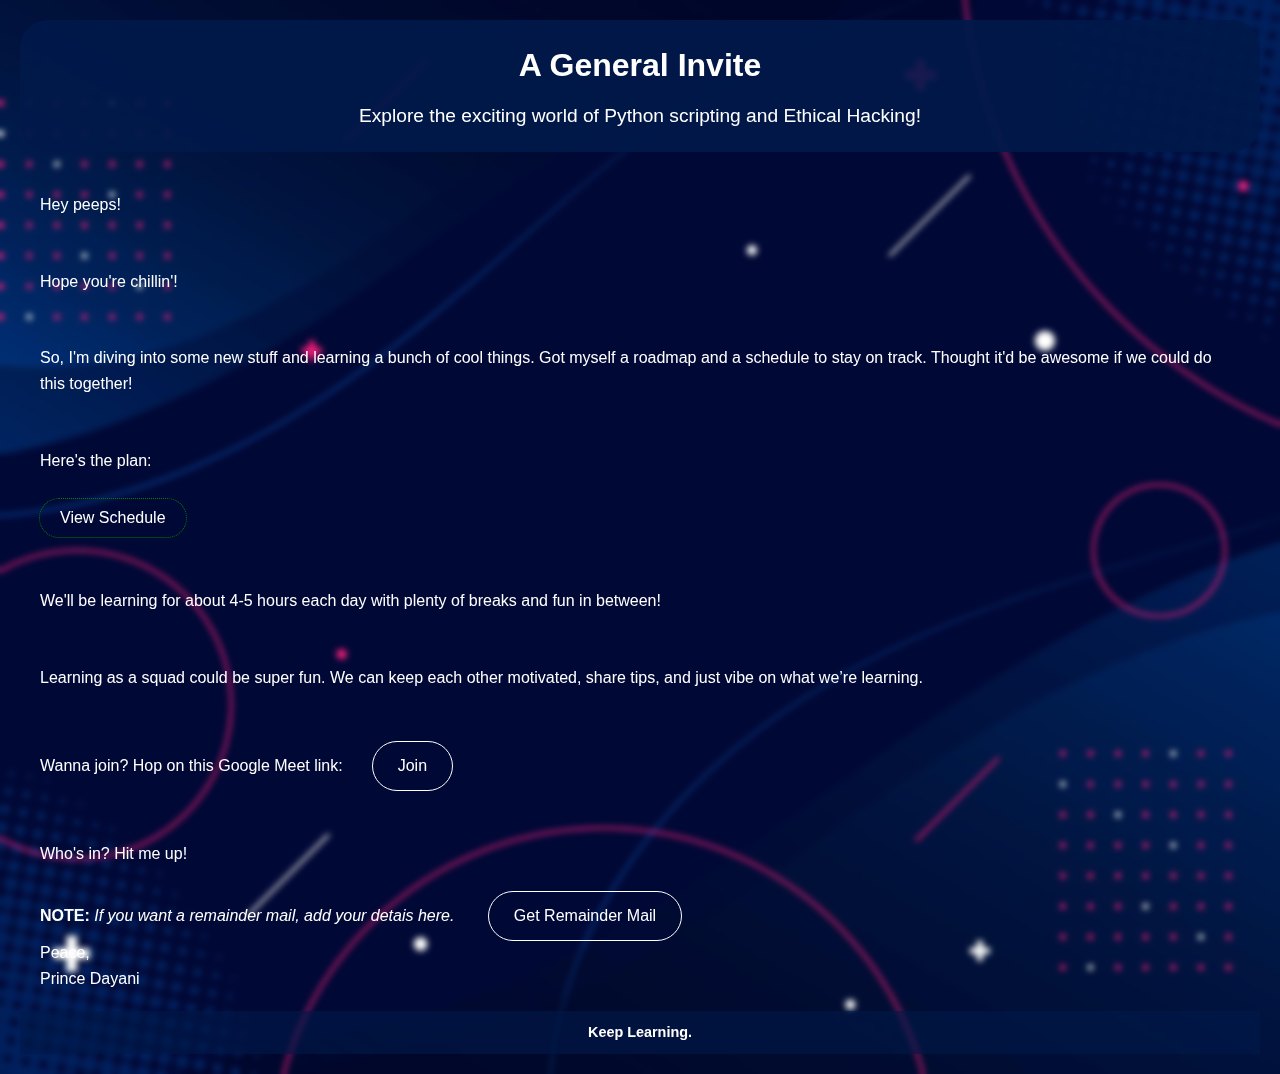
<file: index.html>
<!DOCTYPE html>
<html lang="en">
<head>
  <meta charset="UTF-8">
  <meta name="viewport" content="width=device-width, initial-scale=1.0">
  <title>Learning Session</title>
  <link rel="stylesheet" type="text/css" href="styles.css">
</head>
<body>
  <header>
    <h1>A General Invite</h1>
    <p>Explore the exciting world of Python scripting and Ethical Hacking!</p>
  </header>
  
  <main>
    <section class="message">
      <div class="content">
        <div class="session">
            
            <p>Hey peeps!</p><br><br>
          <p>Hope you're chillin'!</p><br><br>
          <p>So, I'm diving into some new stuff and learning a bunch of cool things. Got myself a roadmap and a schedule to stay on track. Thought it'd be awesome if we could do this together!</p>
          <p>
            <br><br>
            Here's the plan:  <br><br> 
            <a href="schedule.html"><button class="index-button">View Schedule</button></a>
          </p>
          <br><br>
          <p> We'll be learning for about 4-5 hours each day with plenty of breaks and fun in between!
            </p><br><br><p> 
Learning as a squad could be super fun. We can keep each other motivated, share tips, and just vibe on what we’re learning.
            </p><br><br><p>  
Wanna join? Hop on this Google Meet link:<a href="https://meet.google.com/zoa-ikba-zix"><button class="j-index-button">Join</button></a>
            </p><br><br> <p> 
Who's in? Hit me up!<br><br>
           <b> NOTE: </b><i>If you want a remainder mail, add your detais here.</i>
            <a href="https://docs.google.com/forms/d/e/1FAIpQLSf5MVVhn72sGqeb4EFO7M5jGRxU6efloRq8XbE4WACkG0hpwg/viewform"><button class="j-index-button">Get Remainder Mail</button></a>

            </p> 

Peace,<br>
Prince Dayani

        </div>
      </div>
    </section>
  </main>

  <footer class="footer">
    <p><b>Keep Learning.</b></p>
  </footer>

  <script src="script.js"></script>
</body>
</html>
</file>
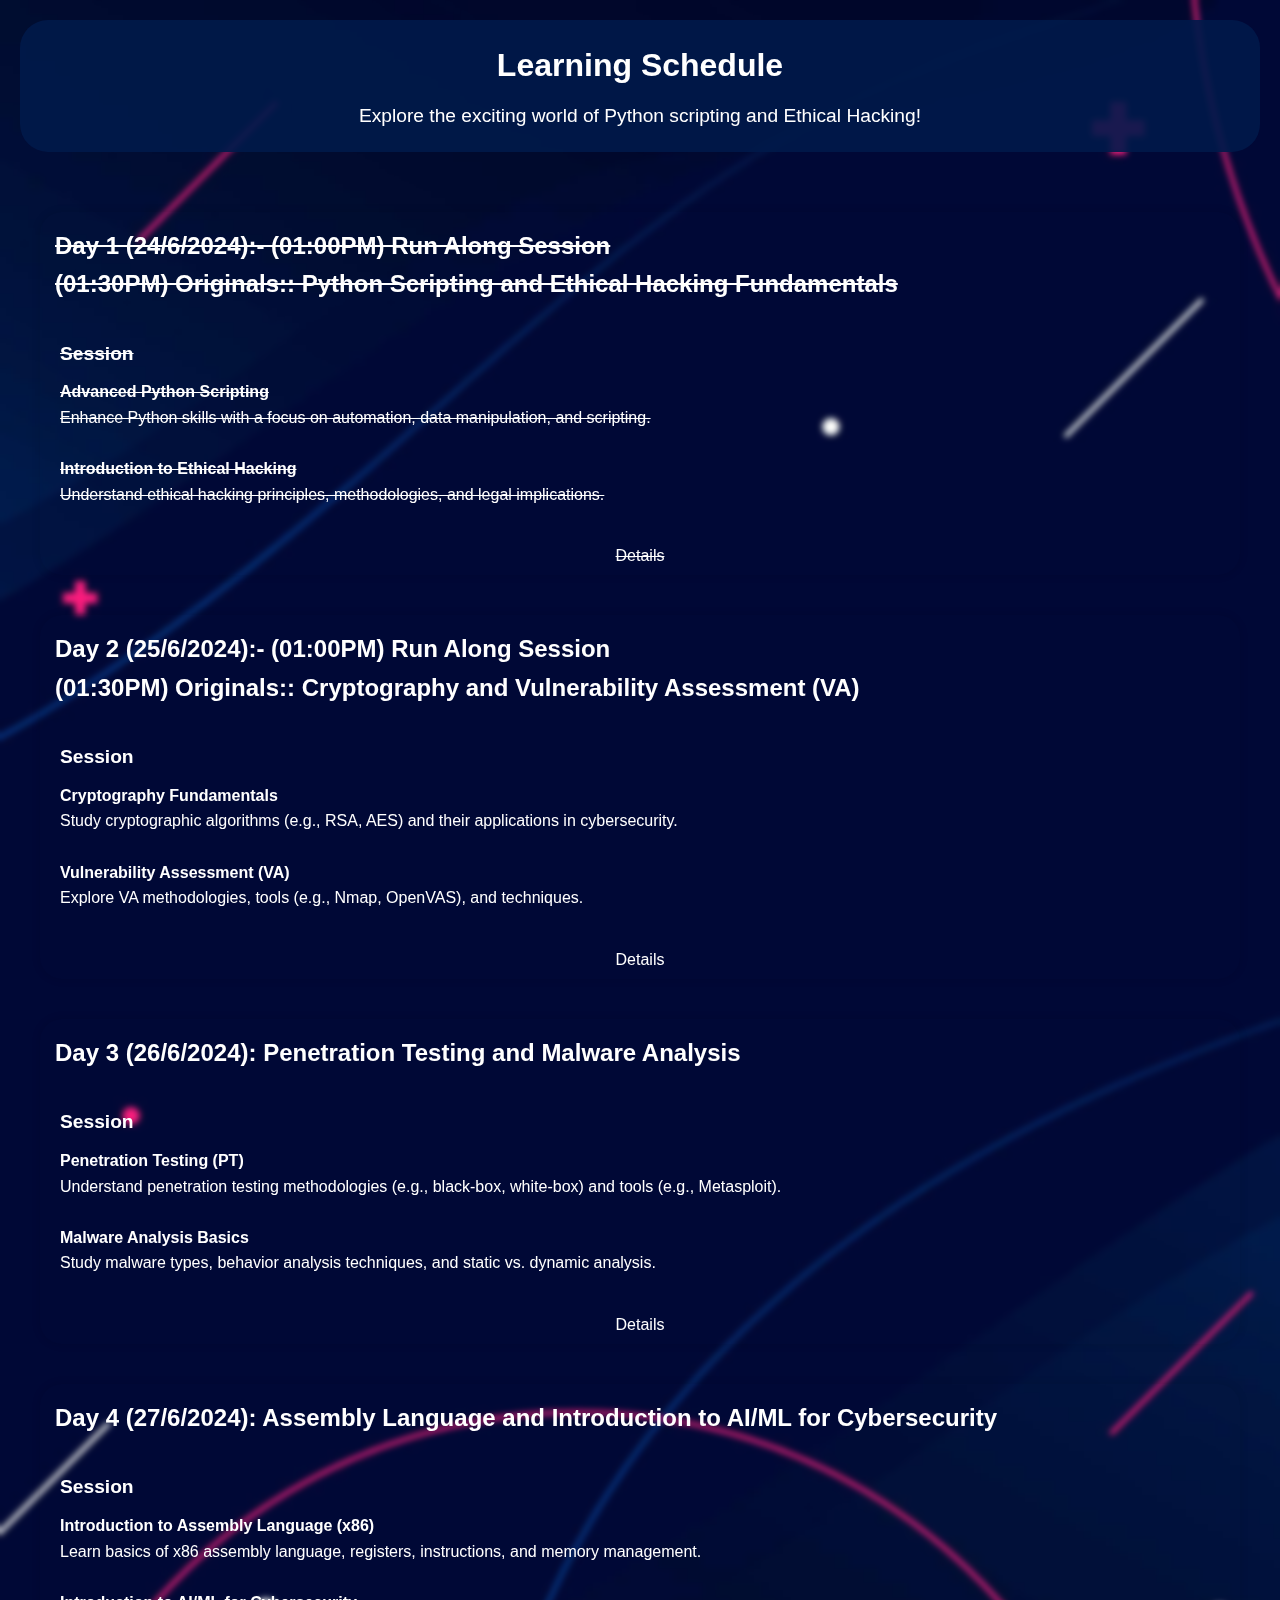
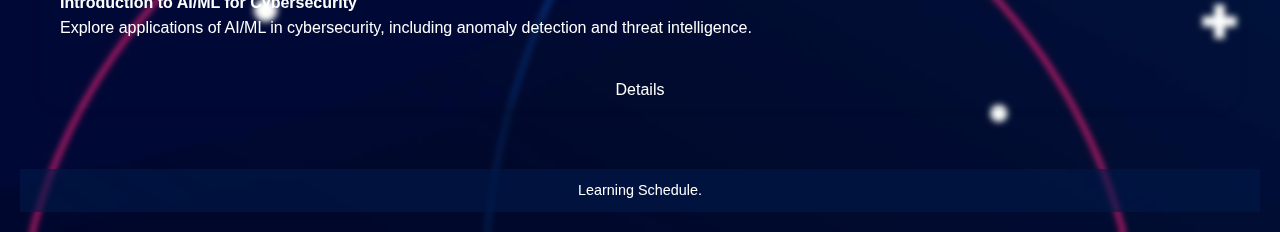
<file: schedule.html>
<!DOCTYPE html>
<html lang="en">
<head>
  <meta charset="UTF-8">
  <meta name="viewport" content="width=device-width, initial-scale=1.0">
  <title>Learning Schedule</title>
  <link rel="stylesheet" href="styles.css">
</head>
<body>
  <header>
    <h1>Learning Schedule</h1>
    <p>Explore the exciting world of Python scripting and Ethical Hacking!</p>
  </header>
  
  <main>
    <section class="schedule">
      <div class="day">
        <s><h2>Day 1 (24/6/2024):- (01:00PM) Run Along Session <br> (01:30PM) Originals:: Python Scripting and Ethical Hacking Fundamentals</h2>
        <div class="content">
          <div class="session">
            <h3>Session</h3>
            <p>
              <strong>Advanced Python Scripting</strong><br>
              Enhance Python skills with a focus on automation, data manipulation, and scripting.
              <br><br>
              <strong>Introduction to Ethical Hacking</strong><br>
              Understand ethical hacking principles, methodologies, and legal implications.
            </p>
          </div>
        </div>
        <div class="button-container">
          <button class="toggle-button">Details</button>
        </div>
      </div>
    </s>
      <div class="day">
        <h2>Day 2 (25/6/2024):- (01:00PM) Run Along Session <br> (01:30PM) Originals::  Cryptography and Vulnerability Assessment (VA)</h2>
        <div class="content">
          <div class="session">
            <h3> Session</h3>
            <p>
              <strong>Cryptography Fundamentals</strong><br>
              Study cryptographic algorithms (e.g., RSA, AES) and their applications in cybersecurity.
              <br><br>
              <strong>Vulnerability Assessment (VA)</strong><br>
              Explore VA methodologies, tools (e.g., Nmap, OpenVAS), and techniques.
            </p>
          </div>
        </div>
        <div class="button-container">
          <button class="toggle-button">Details</button>
        </div>
      </div>

      <div class="day">
        <h2>Day 3 (26/6/2024): Penetration Testing and Malware Analysis</h2>
        <div class="content">
          <div class="session">
            <h3> Session</h3>
            <p>
              <strong>Penetration Testing (PT)</strong><br>
              Understand penetration testing methodologies (e.g., black-box, white-box) and tools (e.g., Metasploit).
              <br><br>
              <strong>Malware Analysis Basics</strong><br>
              Study malware types, behavior analysis techniques, and static vs. dynamic analysis.
            </p>
          </div>
        </div>
        <div class="button-container">
          <button class="toggle-button">Details</button>
        </div>
      </div>

      <div class="day">
        <h2>Day 4 (27/6/2024): Assembly Language and Introduction to AI/ML for Cybersecurity</h2>
        <div class="content">
          <div class="session">
            <h3> Session</h3>
   
            <p>
              <strong>Introduction to Assembly Language (x86)</strong><br>
              Learn basics of x86 assembly language, registers, instructions, and memory management.
              <br><br>
              <strong>Introduction to AI/ML for Cybersecurity</strong><br>
              Explore applications of AI/ML in cybersecurity, including anomaly detection and threat intelligence.
            </p>
          </div>
        </div>
        <div class="button-container">
          <button class="toggle-button">Details</button>
        </div>
        
      </div>
    </section>
  </main>

  <footer class="footer">
    <p>Learning Schedule.</p>
  </footer>

  <script src="script.js"></script>
</body>
</html>
</file>
<file: styles.css>
/* Reset and base styles */
* {
    margin: 0;
    padding: 0;
    box-sizing: border-box;
  }
  
  body {
    font-family: 'Segoe UI', Tahoma, Geneva, Verdana, sans-serif;
    color: #fff;
    line-height: 1.6;
    display: flex;
    flex-direction: column;
    min-height: 100vh;
    padding: 20px; /* Adding padding to body for spacing */
    background-image: url('background.jpg'); /* Replace with your actual image path */
    background-size: cover;
    background-position: center;
    background-repeat: no-repeat;
    line-height: 1.6;
    backdrop-filter: blur(3px);

  }
  
  .overlay {
    position: relative;
    z-index: 1;
    background-color: rgba(0, 0, 0, 0.6); /* Semi-transparent overlay color */
    padding: 20px;
  }
  
  header {
    background-color: rgba(0, 25, 74, 0.9); /* Darker header background color */
    padding: 20px;
    text-align: center;
    margin-bottom: 20px;
    position: relative;
    z-index: 2; /* Ensure header is above the overlay */
    backdrop-filter: blur(3px);
    border-radius: 28px;
    /* Adding blur effect to header */
  }
  
  header h1 {
    font-size: 2rem;
    margin-bottom: 10px;
  }
  
  header p {
    font-size: 1.2rem;
  }
  
  main {
    flex-grow: 1;
    padding: 20px;
    position: relative;
    z-index: 2; /* Ensure main content is above the overlay */
  }
  
  .schedule {
    margin: 20px 0;
  }
  
  .day {
    background-color: var(--oxford-blue); /* Adjusting day background color */
    border-radius: 22px;
    box-shadow: 0 0 10px rgba(0, 0, 0, 0.1);
    margin-bottom: 40px;
    overflow: hidden;
    cursor: pointer;
    transition: transform 0.3s ease, box-shadow 0.3s ease;
    backdrop-filter: blur(5px); /* Adding blur effect to header */

  }
  
.day:hover {
    transform: translateY(-5px);
    box-shadow: 0 8px 16px rgba(223, 220, 220, 0.715);
    backdrop-filter: blur(8px); /* Adding blur effect to header */
    outline: 2px solid green; /* Adding green outline on hover */
}
  
  .day h2 {
    background-color: var(--oxford-blue-2); /* Adjusting day title background color */
    color: #fff;
    font-size: 1.5rem;
    padding: 15px;
    margin: 0;
  }
  
  .day .content {
    padding: 20px;
    background-color: var(--oxford-blue-2); /* Adjusting day title background color */
    color: #fff;
    border-radius: 48px;
    backdrop-filter: blur(50px); /* Adding blur effect to header */

  }
  
  .day h3 {
    font-size: 1.2rem;
    margin-bottom: 10px;
    color: var(--penn-blue); /* Using palette color for session titles */
  }
  
  .button-container {
    display: flex;
    justify-content: center;
    margin-top: 10px;
  }
  
  .index-button {
        background-color: var(--penn-blue); /* Adjusting button background color */
        color: #fff;
        border: none;
        padding: 10px 20px;
        font-size: 1rem;
        cursor: pointer;
        border-radius: 48px;
        outline: 0.5px dotted green; /* Adding green outline on hover */


        
        transition: background-color 0.3s ease;
    }
    .index-button:hover {
        background-color: var(--oxford-blue-2); /* Adjusting hover color */
  
        transform: translateY(-2px);
        box-shadow: 0 3px 3px rgba(223, 220, 220, 0.715);
        backdrop-filter: blur(8px);
        /* Adding blur effect to header */
    
    }

    .j-index-button {
        background-color: var(--penn-blue); /* Adjusting button background color */
        color: #fff;
        border: none;
        margin-left:30px;
        padding: 15px 25px;
        font-size: 1rem;
        cursor: pointer;
        border-radius: 48px;
        outline: 0.5px solid rgb(255, 255, 255); /* Adding green outline on hover */
        backdrop-filter: blur(40px);


        
        transition: background-color 0.3s ease;
    }
    .j-index-button:hover {
        background-color: var(--oxford-blue-2); /* Adjusting hover color */
        text-decoration: underline;
        transform: translateY(-2px);
        box-shadow: 0 3px 3px rgba(223, 220, 220, 0.715);
        backdrop-filter: blur(80px);
        /* Adding blur effect to header */
    
    }

  .toggle-button {
    background-color: var(--penn-blue-3); /* Adjusting button background color */
    color: #fff;
    border: none;
    padding: 10px 20px;
    font-size: 1rem;
    cursor: pointer;
    
    transition: background-color 0.3s ease;
  }
  
  .toggle-button:hover {
    background-color: var(--oxford-blue-2); /* Adjusting hover color */
  }
  
  .footer {
    background-color: rgba(0, 25, 74, 0.6); /* Semi-transparent footer background color */
    color: #fff;
    text-align: center;
    padding: 10px;
    margin-top: auto;
    backdrop-filter: blur(2px); /* Adding blur effect to footer */
  }
  
  .footer p {
    font-size: 0.9rem;
  }
</file>
